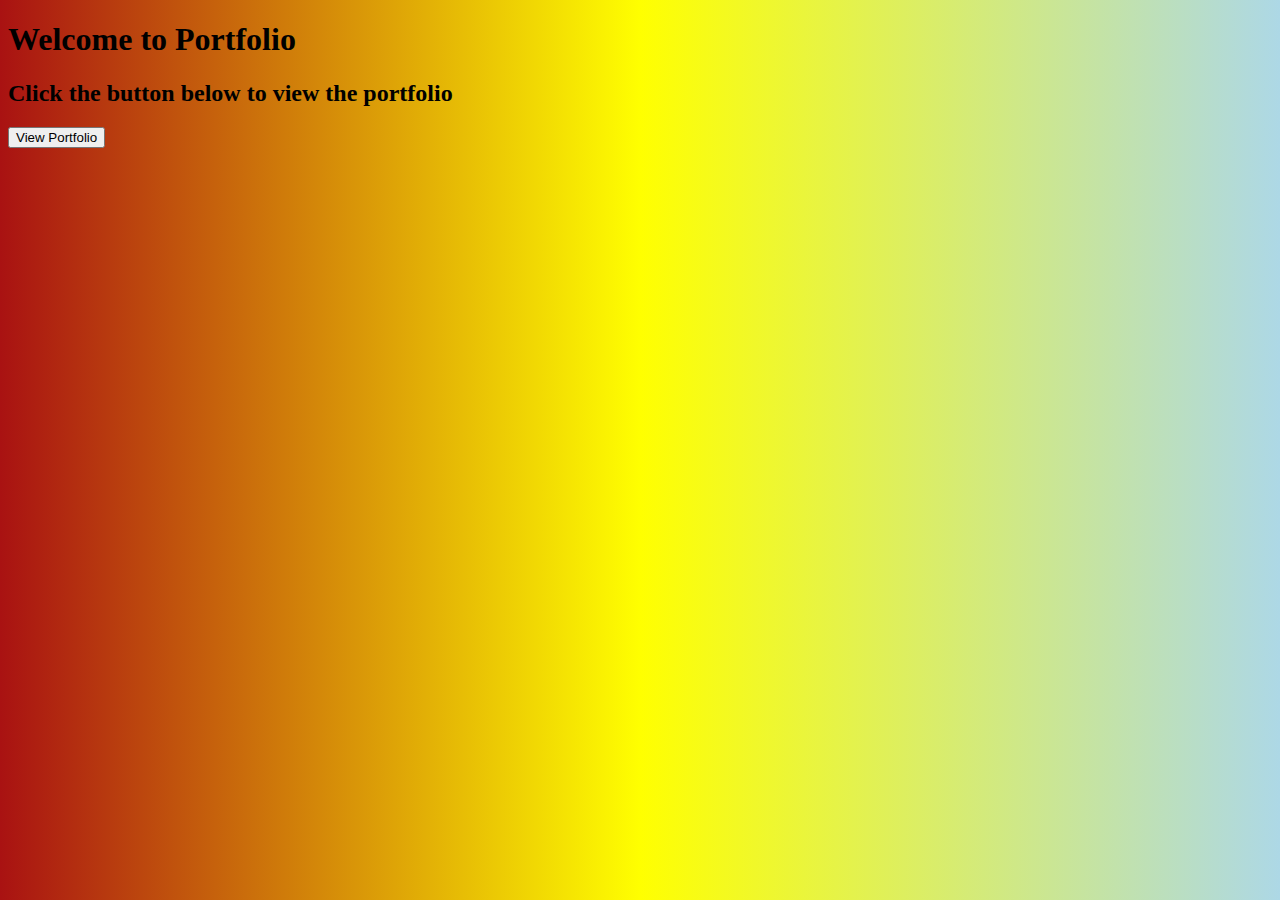
<file: index.html>
<!DOCTYPE html>
<html lang="en">
<head>
    <meta charset="UTF-8">
    <meta name="viewport" content="width=device-width, initial-scale=1.0">
    <title>Portfolio - Welcome</title>
    <link rel="stylesheet" href="./style2.css">
</head>
<body>
    <header>
        <div class="container">
            <h1>Welcome to Portfolio</h1>
            <h2>Click the button below to view the portfolio</h2>
            <a href="home.html">
                <button>View Portfolio</button>
            </a>
        </div>
    </header>
</body>
</html>
</file>
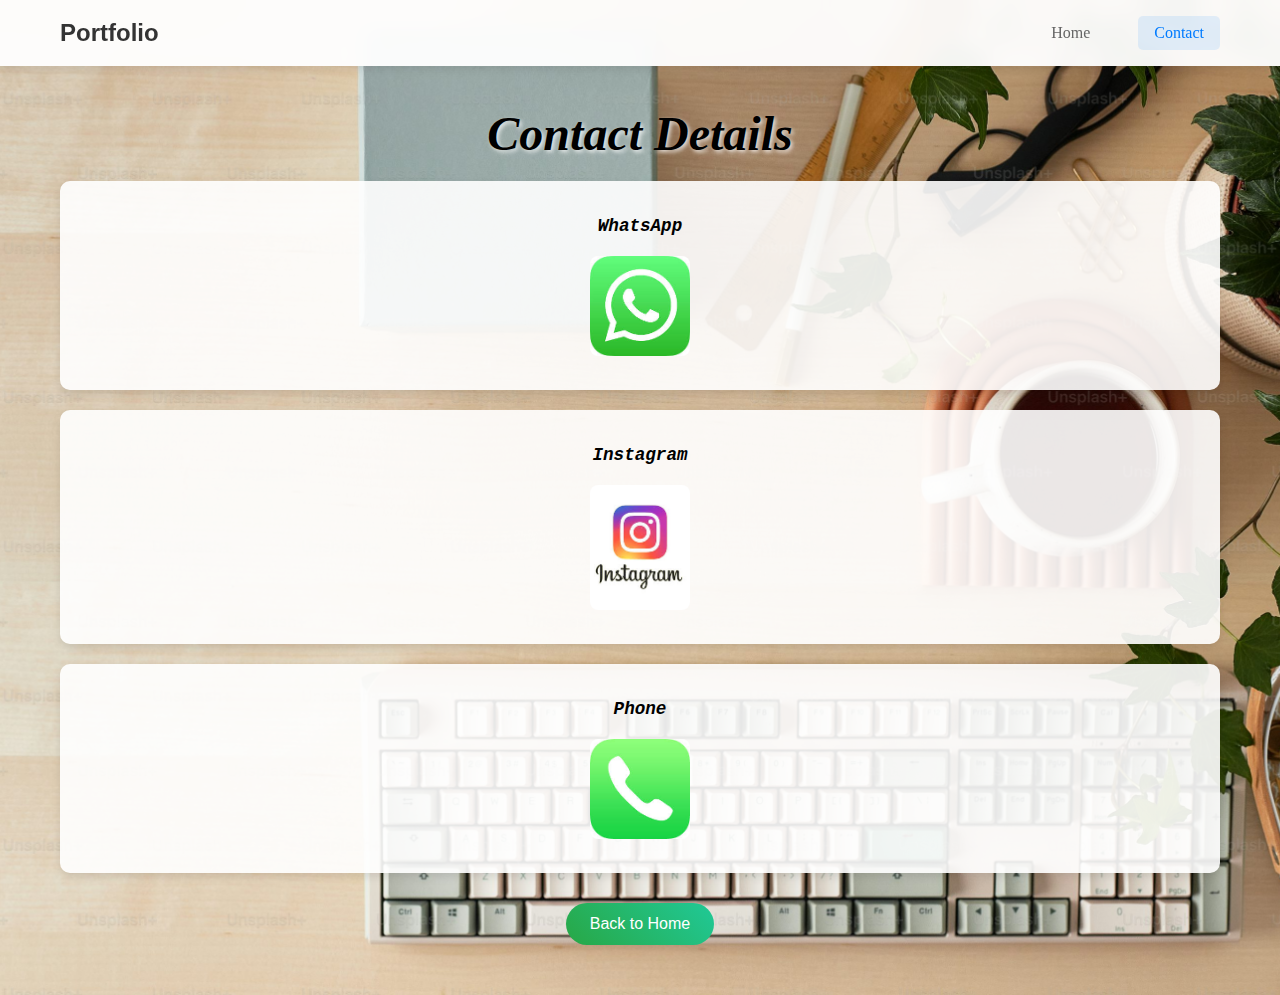
<file: contact.html>
<!DOCTYPE html>
<html lang="en">
<head>
    <meta charset="UTF-8">
    <meta name="viewport" content="width=device-width, initial-scale=1.0">
    <title>Contact</title>
    <link rel="stylesheet" href="./style1.css">
</head>
<body>
    <nav class="navbar">
        <div class="nav-container">
            <a href="index1.html" class="nav-logo">Portfolio</a>
            <div class="nav-menu">
                <a href="home.html" class="nav-link">Home</a>
                <a href="contact.html" class="nav-link active">Contact</a>
            </div>
        </div>
    </nav>
    
    <header>
        <h1>Contact Details</h1>
        <div class="contact-list">
            <div class="contact-item">
                <h3>WhatsApp</h3>
                <img src="images/images.jpeg" alt="WhatsApp">
            </div>
            <div class="contact-item">
                <h3>Instagram</h3>
                <img src="images/images (1).jpeg" alt="Instagram">
            </div>
            <div class="contact-item">
                <h3>Phone</h3>
                <img src="images/download (2).jpeg" alt="Phone">
            </div>
        </div>
        <div class="back-button">
            <a href="home.html">
                <button>Back to Home</button>
            </a>
        </div>
    </header>
</body>
</html>
</file>
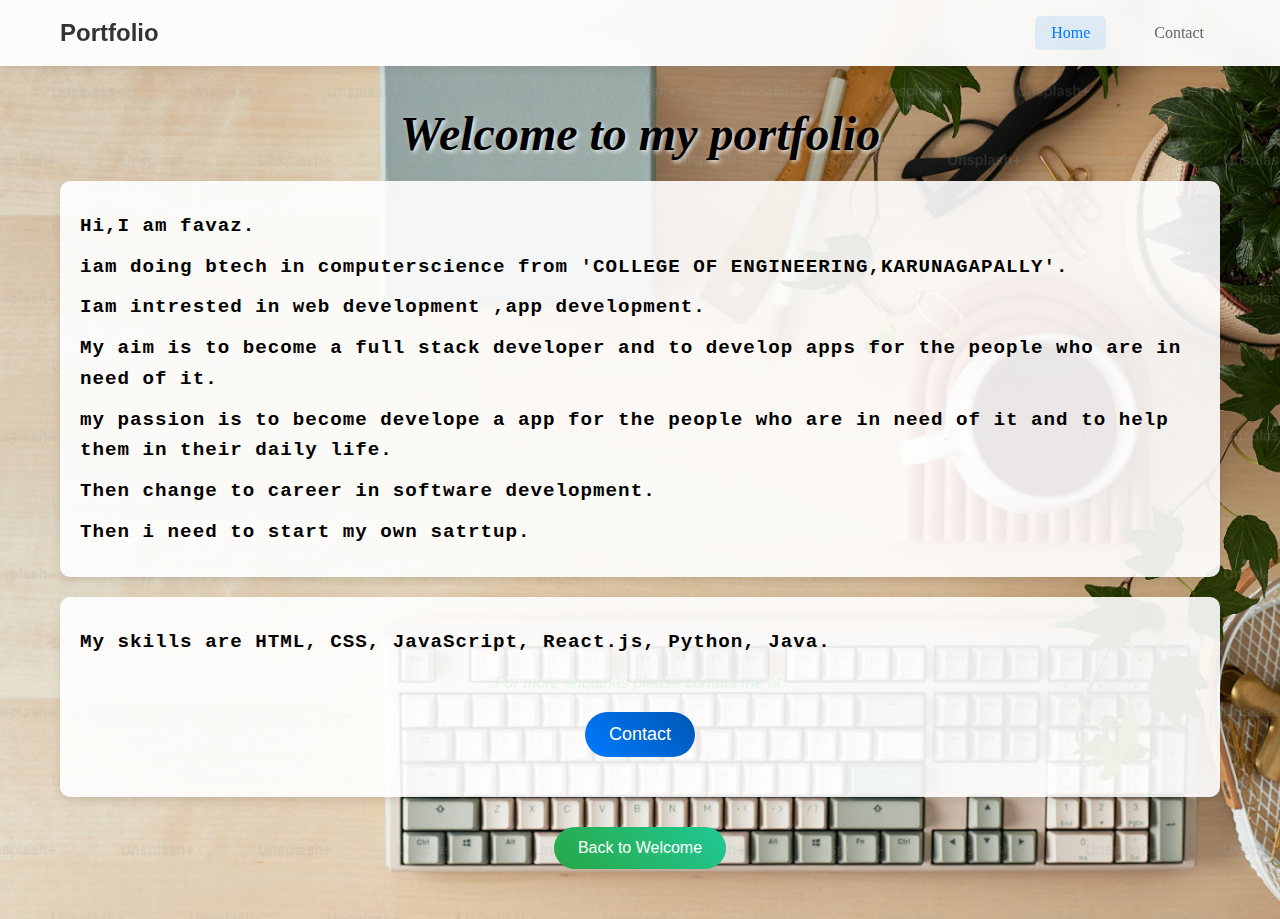
<file: home.html>
<!DOCTYPE html>
<html lang="en">
<head>
    <meta charset="UTF-8">
    <meta name="viewport" content="width=device-width, initial-scale=1.0">
    <title>HOME</title>
    <link rel="stylesheet" href="./style1.css">
</head>
<body>
    <nav class="navbar">
        <div class="nav-container">
            <a href="index1.html" class="nav-logo">Portfolio</a>
            <div class="nav-menu">
                <a href="home.html" class="nav-link active">Home</a>
                <a href="contact.html" class="nav-link">Contact</a>
            </div>
        </div>
    </nav>
    
    <header>
        <h1>Welcome to my portfolio</h1>
        <div class="content">
        <h2>Hi,I am favaz.</h2>
        <h2> iam doing btech in computerscience from 'COLLEGE OF ENGINEERING,KARUNAGAPALLY'.</h2><h2>Iam intrested in web development ,app development.</h2>
        <h2>My aim is to become a full stack developer and to develop apps for the people who are in need of it.</h2>
        <h2> my passion is to become develope a app for the people who are in need of it and to help them in their daily life.</h2>
        <h2>Then change to career in software development.</h2> 
        <h2>Then i need to start my own satrtup.</h2>
        
        </div>
        
        <div class="skills-section">
            <h2>My skills are HTML, CSS, JavaScript, React.js, Python, Java.</h2>
            <p>For more enquiries please contact me at:</p>
            <div class="button">
                <a href="contact.html">
                    <button>Contact</button>
                </a>
            </div>
        </div>
        
        <div class="back-button">
            <a href="index1.html">
                <button>Back to Welcome</button>
            </a>
        </div>
    </header>
</body>

</html>
</file>
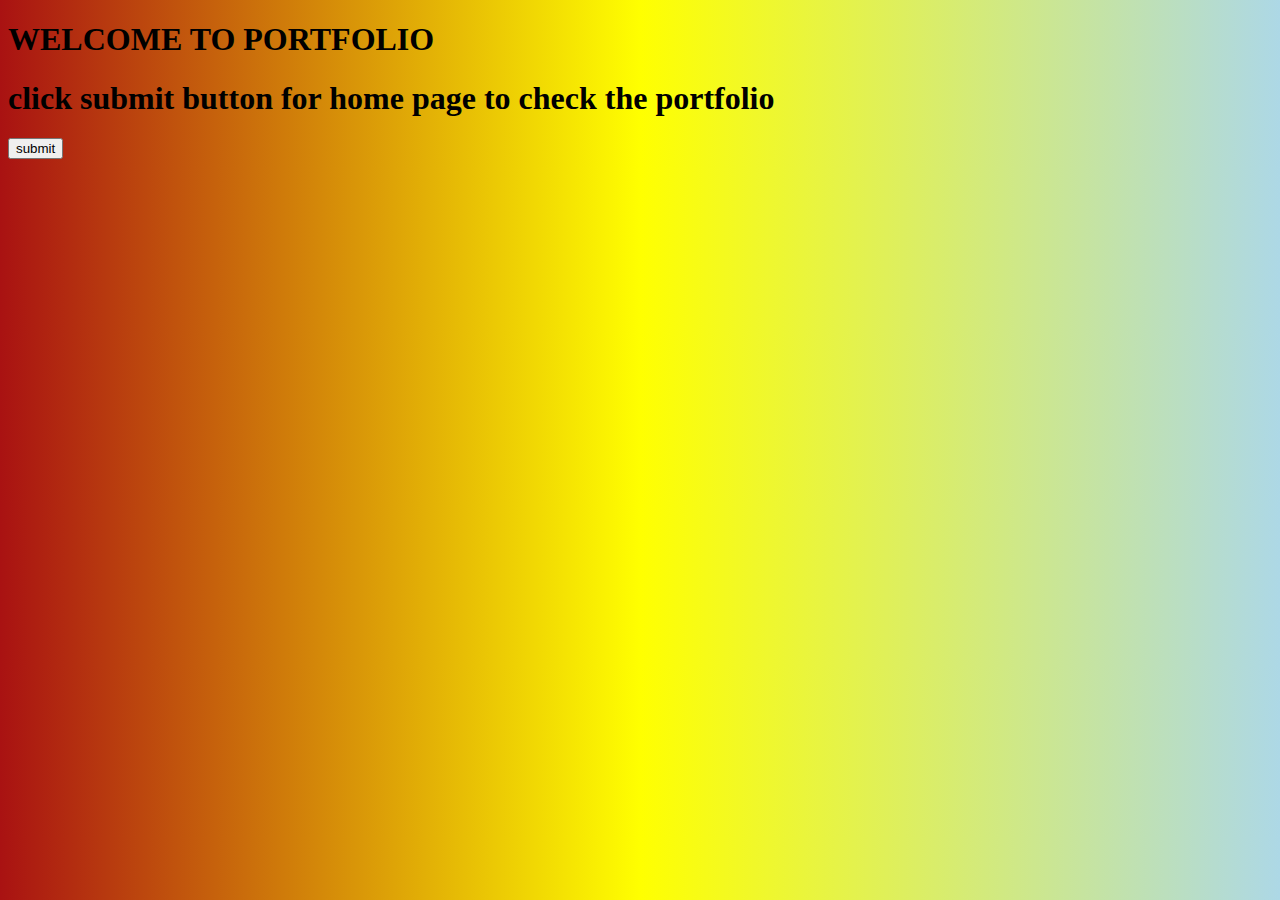
<file: index1.html>
<!DOCTYPE html>
<html lang="en">
<head>
    
    <title>portfolio</title>
    <link rel="stylesheet" href="./style2.css">
</head>
<body>
    <header>
    <div class="container">
    <h1>WELCOME TO PORTFOLIO</h1>
    <h1> click submit button for home page to check the portfolio</h1>
    <a href="home.html">
        <button>submit</button>
    </a>
    </div>
    </header>
</body>
</html>
</file>
<file: style2.css>
"{
    box-sizing: border-box;
}

header{
    font-family: Verdana, Geneva, Tahoma, sans-serif;
    background-color: white;
    background-linear-gradient(to right, blanchedalmond, lightblue);

}
body{
 background-image:url('image.jpg/download.jpeg');
 background: linear-gradient(to right, rgb(169, 18, 18), yellow, lightblue);url('image.jpg/download.jpeg')
}
</file>
<file: style1.css>
* {
    box-sizing: border-box;
}

body {
    color: rgba(214, 243, 225, 0.647);
    background: linear-gradient(rgb(169, 18, 18), yellow, lightblue);
    background-image: url('images/premium_photo-1683309565422-77818a287060.jpeg');
    background-size: cover;
    background-position: center;
    background-repeat: no-repeat;
    min-height: 100vh;
    margin: 0;
    padding: 0;
}

/* Navigation Styles */
.navbar {
    background: rgba(255, 255, 255, 0.95);
    backdrop-filter: blur(10px);
    padding: 1rem 0;
    box-shadow: 0 2px 10px rgba(0, 0, 0, 0.1);
    position: sticky;
    top: 0;
    z-index: 1000;
}

.nav-container {
    max-width: 1200px;
    margin: 0 auto;
    display: flex;
    justify-content: space-between;
    align-items: center;
    padding: 0 20px;
}

.nav-logo {
    font-size: 1.5rem;
    font-weight: bold;
    color: #333;
    text-decoration: none;
    font-family: 'Segoe UI', Tahoma, Geneva, Verdana, sans-serif;
}

.nav-menu {
    display: flex;
    gap: 2rem;
}

.nav-link {
    color: #666;
    text-decoration: none;
    font-weight: 500;
    transition: color 0.3s ease;
    padding: 0.5rem 1rem;
    border-radius: 5px;
}

.nav-link:hover {
    color: #007bff;
}

.nav-link.active {
    color: #007bff;
    background: rgba(0, 123, 255, 0.1);
}

header {
    font-family: 'Segoe UI', Tahoma, Geneva, Verdana, sans-serif;
    margin: auto;
    padding: 20px;
    font-style: oblique;
    max-width: 1200px;
}

h1 {
    font-family: 'Times New Roman', Times, serif;
    font-size: 3rem;
    color: black;
    margin: 20px 0;
    padding: 0;
    text-align: center;
    text-shadow: 2px 2px 4px rgba(255, 255, 255, 0.8);
}

h2 {
    font-size: 1.2rem;
    font-style: normal;
    color: black;
    text-decoration: none;
    text-align: left;
    letter-spacing: 1px;
    font-family: 'Courier New', Courier, monospace;
    margin: 10px 0;
    padding: 0;
    line-height: 1.6;
}

h3 {
    font-size: 1.1rem;
    color: black;
    margin: 15px 0 10px 0;
    font-family: 'Courier New', Courier, monospace;
}

.content {
    background: rgba(255, 255, 255, 0.9);
    padding: 20px;
    border-radius: 10px;
    margin: 20px 0;
    box-shadow: 0 4px 8px rgba(0, 0, 0, 0.1);
}

.skills-section {
    background: rgba(255, 255, 255, 0.9);
    padding: 20px;
    border-radius: 10px;
    margin: 20px 0;
    text-align: center;
    box-shadow: 0 4px 8px rgba(0, 0, 0, 0.1);
}

.button {
    margin: 20px 0;
    text-align: center;
}

.button a {
    font-family: 'Lucida Sans', 'Lucida Sans Regular', 'Lucida Grande', 'Lucida Sans Unicode', Geneva, Verdana, sans-serif;
    font-size: 25px;
    cursor: pointer;
    text-decoration: none;
}

.button button {
    background: linear-gradient(45deg, #007bff, #0056b3);
    color: white;
    border: none;
    padding: 12px 24px;
    border-radius: 25px;
    font-size: 18px;
    cursor: pointer;
    transition: transform 0.3s ease;
}

.button button:hover {
    transform: translateY(-2px);
    box-shadow: 0 4px 12px rgba(0, 123, 255, 0.4);
}

.contact-list {
    display: flex;
    flex-direction: column;
    gap: 20px;
    margin: 20px 0;
}

.contact-item {
    background: rgba(255, 255, 255, 0.9);
    padding: 20px;
    border-radius: 10px;
    text-align: center;
    box-shadow: 0 4px 8px rgba(0, 0, 0, 0.1);
}

.contact-item img {
    max-width: 100px;
    height: auto;
    border-radius: 8px;
    margin: 10px 0;
}

.back-button {
    text-align: center;
    margin: 30px 0;
}

.back-button button {
    background: linear-gradient(45deg, #28a745, #20c997);
    color: white;
    border: none;
    padding: 12px 24px;
    border-radius: 25px;
    font-size: 16px;
    cursor: pointer;
    transition: transform 0.3s ease;
}

.back-button button:hover {
    transform: translateY(-2px);
    box-shadow: 0 4px 12px rgba(40, 167, 69, 0.4);
}

/* Responsive Design */
@media (max-width: 768px) {
    .nav-container {
        flex-direction: column;
        gap: 1rem;
    }
    
    .nav-menu {
        gap: 1rem;
    }
    
    h1 {
        font-size: 2rem;
    }
    
    .content, .skills-section, .contact-item {
        padding: 15px;
        margin: 15px 0;
    }
}
</file>
